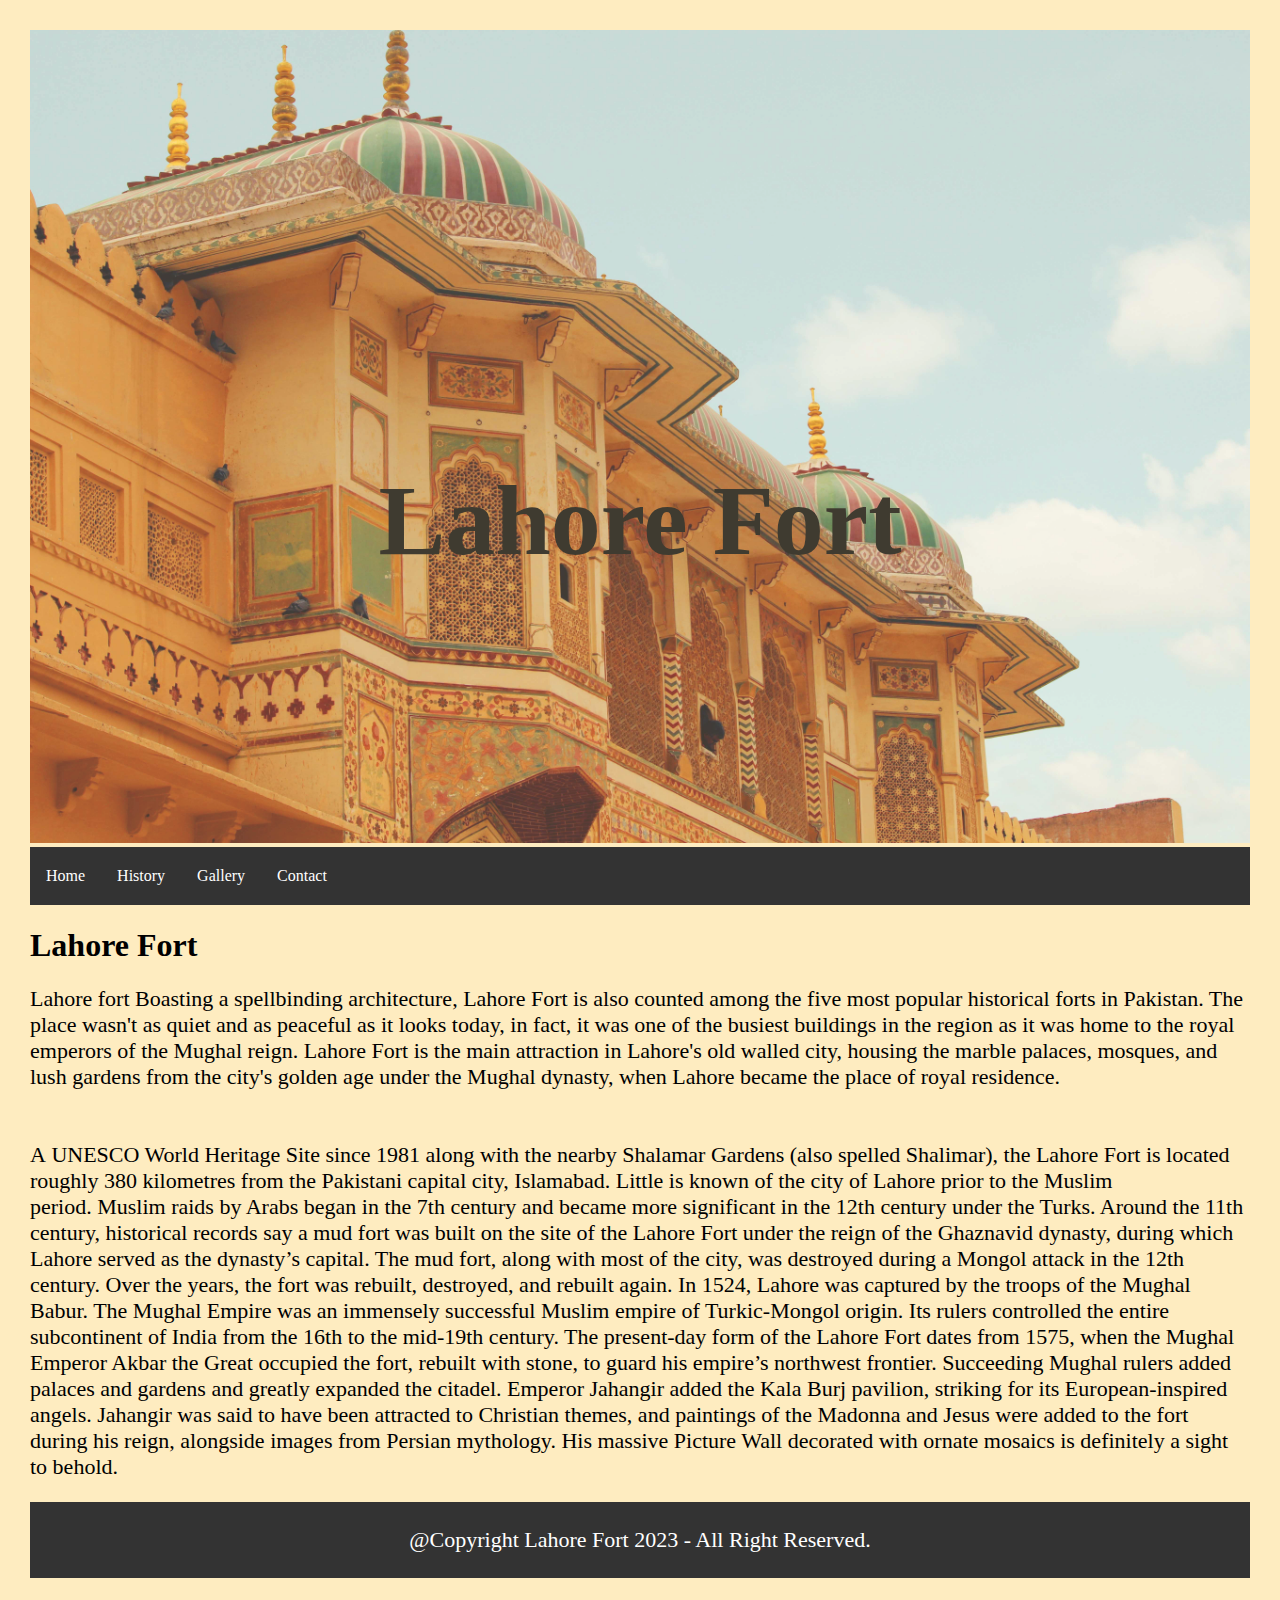
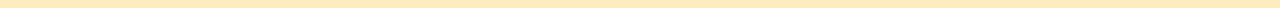
<file: index.html>
<!DOCTYPE html>
<html lang="en">
<head>
    <meta charset="UTF-8">
    <meta http-equiv="X-UA-Compatible" content="IE=edge">
    <meta name="viewport" content="width=device-width, initial-scale=1.0">
    <link rel="stylesheet" href="css/style.css">
    <title>Lahore Fort</title>
</head>
<body>
    <!-- hero Image -->
    <header>
    <div class="container">
        <img src="images/image5.jpg" alt="Fort">
        <div class="centered"><h1>Lahore Fort</h1></div>
    </div>
</header>
            <!-- Navigation Bar  -->
            <nav>
                <ul>
                    <li><a href="index.html">Home</a></li>
                    <li><a href="history.html">History</a></li>
                    <li><a href="gallery.html">Gallery</a></li>
                    <li><a href="contact.html">Contact</a></li>
                    </ul>
            </nav>
            <!-- Introduction -->
            <div>
                <h1>Lahore Fort</h1>
               <p>Lahore fort
                Boasting a spellbinding architecture, Lahore Fort is also counted among the five most popular historical forts in Pakistan. The place wasn't as quiet and as peaceful as it looks today, in fact, it was one of the busiest buildings in the region as it was home to the royal emperors of the Mughal reign.
                
                Lahore Fort is the main attraction in Lahore's old walled city, housing the marble palaces, mosques, and lush gardens from the city's golden age under the Mughal dynasty, when Lahore became the place of royal residence.
                
                
                <br><br><br>A UNESCO World Heritage Site since 1981 along with the nearby Shalamar Gardens (also spelled Shalimar), the Lahore Fort is located roughly 380 kilometres from the Pakistani capital city, Islamabad. Little is known of the city of Lahore prior to the Muslim period. Muslim raids by Arabs began in the 7th century and became more significant in the 12th century under the Turks. Around the 11th century, historical records say a mud fort was built on the site of the Lahore Fort under the reign of the Ghaznavid dynasty, during which Lahore served as the dynasty’s capital. The mud fort, along with most of the city, was destroyed during a Mongol attack in the 12th century.
                Over the years, the fort was rebuilt, destroyed, and rebuilt again. In 1524, Lahore was captured by the troops of the Mughal Babur. The Mughal Empire was an immensely successful Muslim empire of Turkic-Mongol origin. Its rulers controlled the entire subcontinent of India from the 16th to the mid-19th century. The present-day form of the Lahore Fort dates from 1575, when the Mughal Emperor Akbar the Great occupied the fort, rebuilt with stone, to guard his empire’s northwest frontier.
                Succeeding Mughal rulers added palaces and gardens and greatly expanded the citadel. Emperor Jahangir added the Kala Burj pavilion, striking for its European-inspired angels. Jahangir was said to have been attracted to Christian themes, and paintings of the Madonna and Jesus were added to the fort during his reign, alongside images from Persian mythology. His massive Picture Wall decorated with ornate mosaics is definitely a sight to behold.
                </p>
            </div>
            <!-- footer of the page -->
            <footer><p>@Copyright Lahore Fort 2023 - All Right Reserved.</p></footer>   
        
    
</body>
</html>
</file>
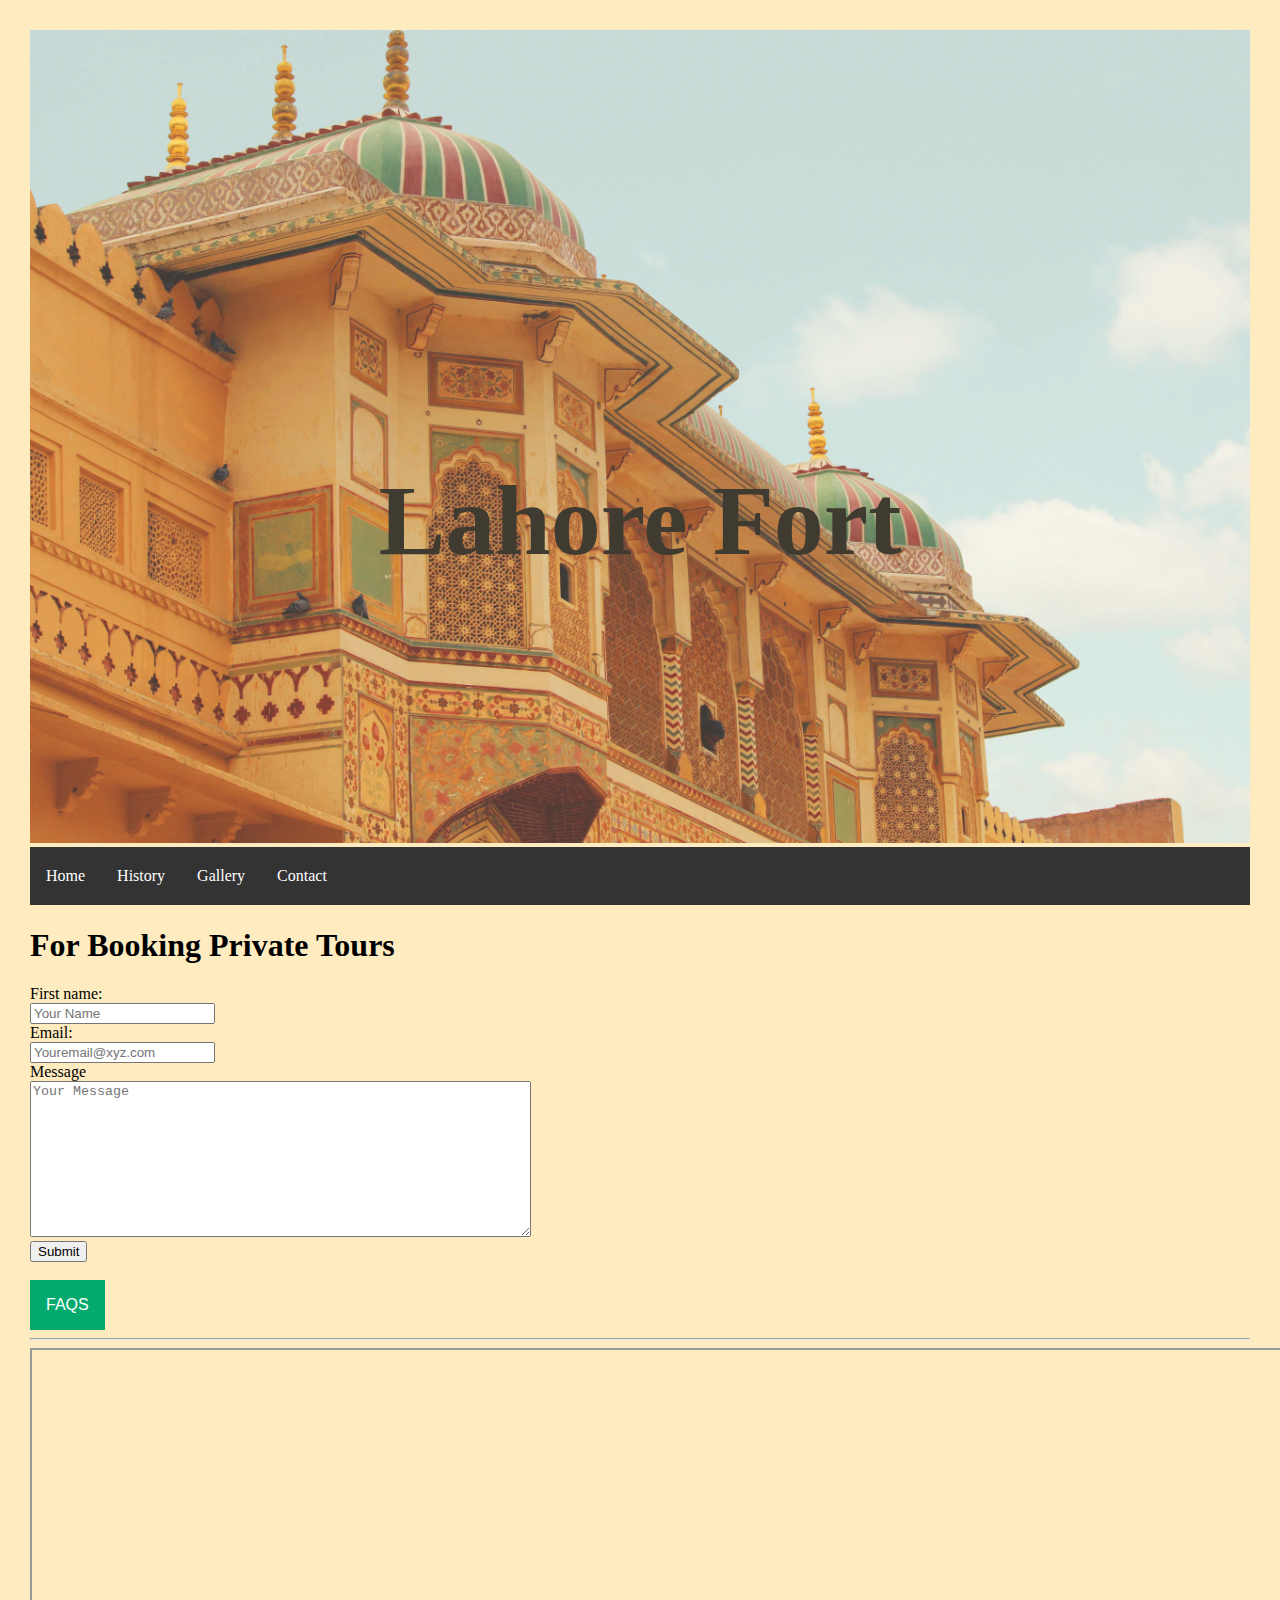
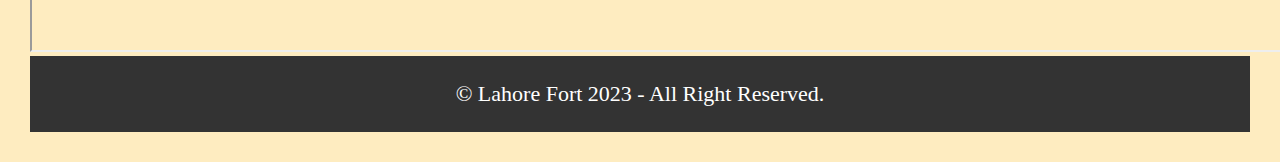
<file: contact.html>
<!DOCTYPE html>
<html lang="en">
<head>
    <meta charset="UTF-8">
    <meta http-equiv="X-UA-Compatible" content="IE=edge">
    <meta name="viewport" content="width=device-width, initial-scale=1.0">
    <link rel="stylesheet" href="css/style.css">
    <title>Lahore Fort</title>
</head>
<body>
    <!-- Hero image -->
    <header>
        <div class="container">
            <img src="images/image5.jpg" alt="Fort">
            <div class="centered"><h1>Lahore Fort</h1></div>
        </div>
    </header>

    <!-- Navigation section -->
    <nav>
        <ul>
            <li><a href="index.html">Home</a></li>
            <li><a href="history.html">History</a></li>
            <li><a href="gallery.html">Gallery</a></li>
            <li><a href="contact.html">Contact</a></li>
        </ul>
    </nav>

    <!-- Booking section -->
    <h1>For Booking Private Tours </h1>
    <form method="post" action="https://formdump.codeinstitute.net/">
        <label for="name">First name:</label><br>
        <input type="text" placeholder="Your Name" id="name" name="name" required><br>
        <label for="email">Email:</label><br>
        <input type="email" placeholder="Youremail@xyz.com" id="email" name="email" required><br>
        <label for="message">Message</label><br>
        <textarea placeholder="Your Message" type="text" id="message" name="message" rows="10" cols="60" required></textarea><br>
        <input type="submit" value="Submit"><br>
    </form>
    <br>

    <!-- FAQ section -->
    <div class="faqs">
        <button class="faqsbtn">FAQS</button>
        <div class="faqsinfo">
            <h2>What time the tours starts?</h2>
            <p>Tours starts at 9AM everyday.</p>
            <h2>How much tour costs?</h2>
            <p>Tours cost 1000 rupees(10Euro) per perosn.</p>
            <h2>Where is the location to meet up?</h2>
            <p>Meeting place is Ticket Office.</p>           
            <h2>Is their any discounts for groups?</h2>
            <p>Yes their is 25% discount for groups over 5 people.</p>
        </div>
    </div>

    <!-- Map section -->
    <hr>
    <div class="mapouter">
        <div class="gmap_canvas">
            <iframe width="1370" height="300" id="gmap_canvas" src="https://maps.google.com/maps?q=lahore%20fort&t=&z=13&ie=UTF8&iwloc=&output=embed" ></iframe>
        </div>
    </div>

    <!-- Footer section -->
    <footer>
        <p>&copy; Lahore Fort 2023 - All Right Reserved.</p>
    </footer>   
</body>
</html>
</file>
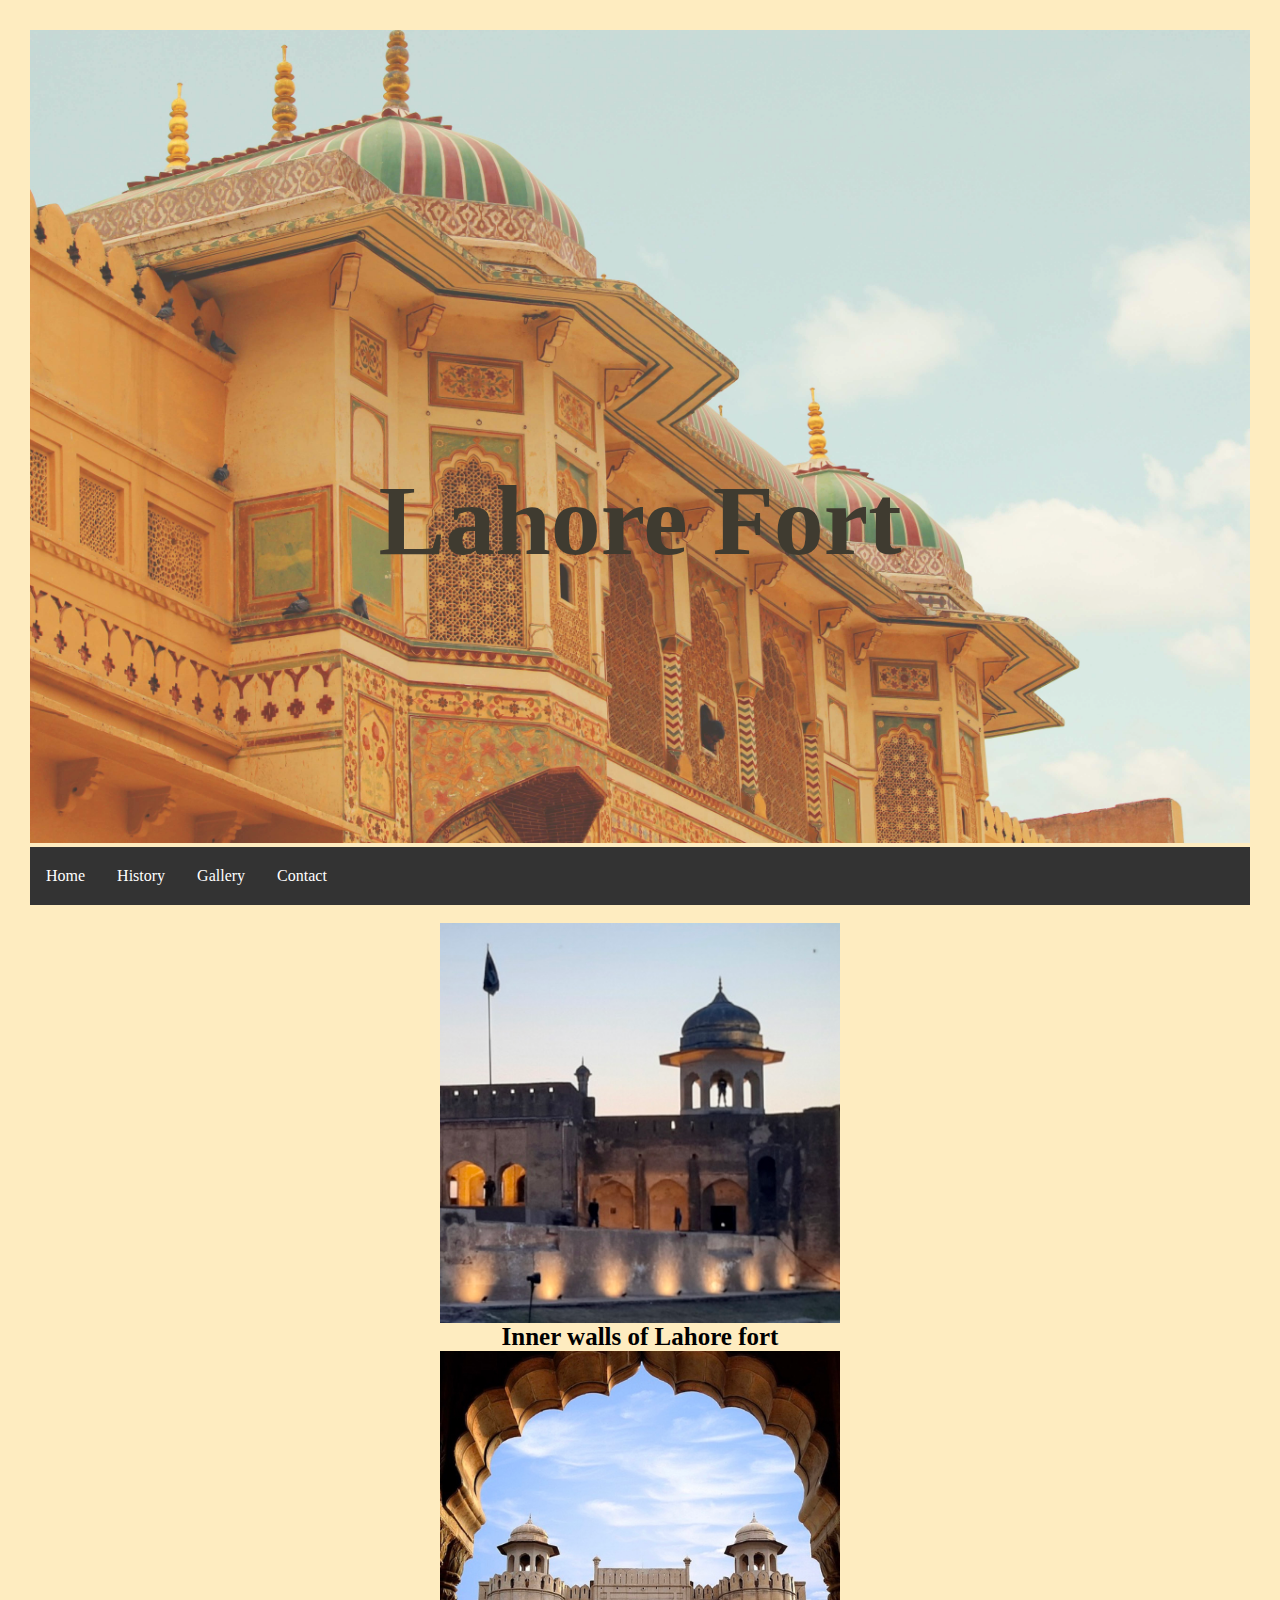
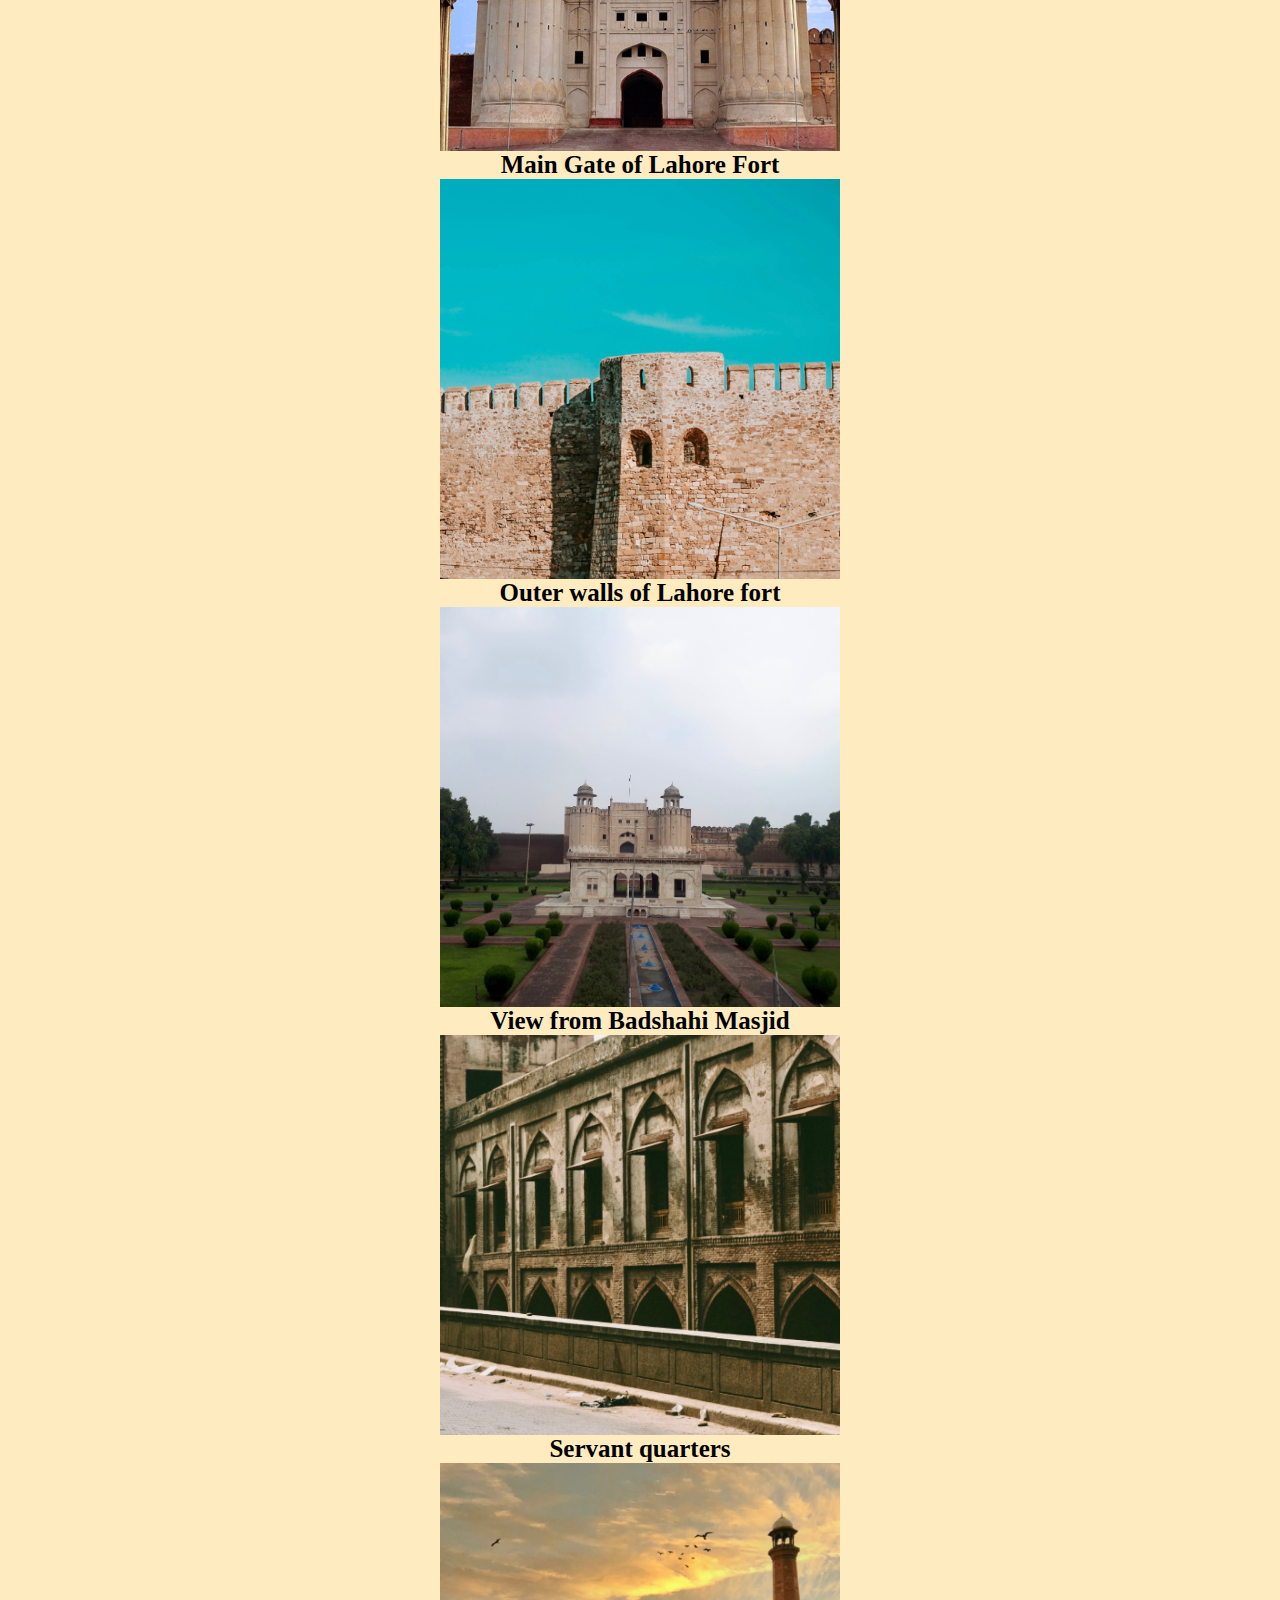
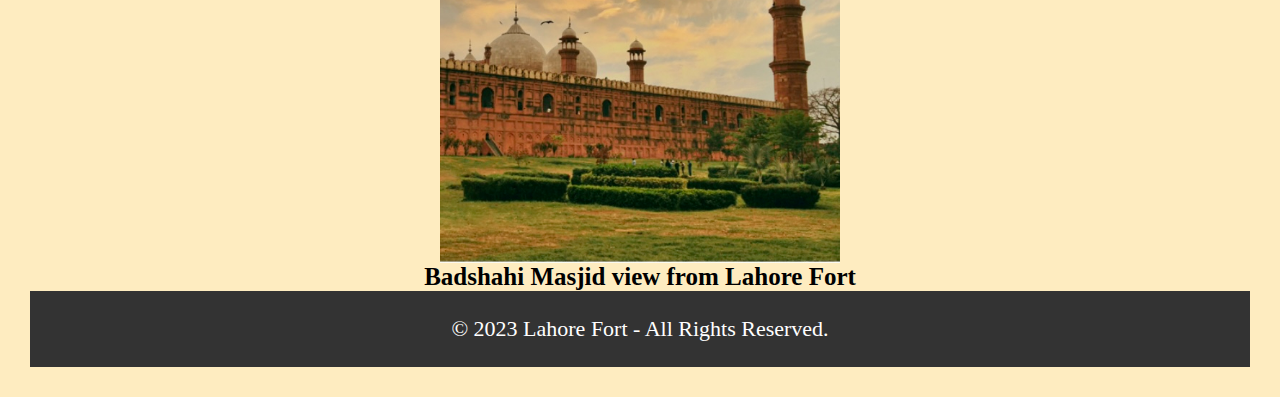
<file: gallery.html>
<!DOCTYPE html>
<html lang="en">
<head>
    <meta charset="UTF-8">
    <meta http-equiv="X-UA-Compatible" content="IE=edge">
    <meta name="viewport" content="width=device-width, initial-scale=1.0">
    <!-- Link to external stylesheet -->
    <link rel="stylesheet" href="css/style.css">
    <title>Lahore Fort</title>
</head>

<body>
    <!-- Hero Image -->
    <header>
        <div class="container">
            <img src="images/image5.jpg" alt="Fort">
            <div class="centered"><h1>Lahore Fort</h1></div>
        </div>
    </header>
    <!-- Navigation menu -->
    <nav>
        <ul>
            <li><a href="index.html">Home</a></li>
            <li><a href="history.html">History</a></li>
            <li><a href="gallery.html">Gallery</a></li>
            <li><a href="contact.html">Contact</a></li>
        </ul>
    </nav>
    <br>
    <!-- Image gallery section -->
    <div class="gallery">
        <a target="_blank" href="images/image1.jpeg">
            <img src="images/image1.jpeg" alt="Inner walls of Lahore fort" width="600" height="400">
        </a>
        <div class="desc">Inner walls of Lahore fort</div>
    </div>
          
    <div class="gallery">
        <a target="_blank" href="images/image2.jpeg" >
            <img src="images/image2.jpeg" alt="Main Gate of Lahore Fort" width="600" height="400">
        </a>
        <div class="desc">Main Gate of Lahore Fort</div>
    </div>
          
    <div class="gallery">
        <a target="_blank" href="images/image3.jpeg">
            <img src="images/image3.jpeg" alt="Outer walls of Lahore fort" width="600" height="400">
        </a>
        <div class="desc">Outer walls of Lahore fort</div>
    </div>
          
    <div class="gallery">
        <a target="_blank" href="images/image4.jpeg">
            <img src="images/image4.jpeg" alt="View from Badshahi Masjid" width="600" height="400">
        </a>
        <div class="desc">View from Badshahi Masjid</div>
    </div>
          
    <div class="gallery">
        <a target="_blank" href="images/image6.jpeg">
            <img src="images/image6.jpeg" alt="Servant quarters" width="600" height="400">
        </a>
        <div class="desc">Servant quarters</div>
    </div>
          
    <div class="gallery">
        <a target="_blank" href="images/image7.jpeg">
            <img src="images/image7.jpeg" alt="Badshahi Masjid view from Lahore Fort" width="600" height="400">
        </a>
        <div class="desc">Badshahi Masjid view from Lahore Fort</div>
    </div>
    <!-- Footer section -->
    <div class="footer">
        <footer><p>&copy; 2023 Lahore Fort - All Rights Reserved.</p></footer>   
    </div>
</body>
</html>
</file>
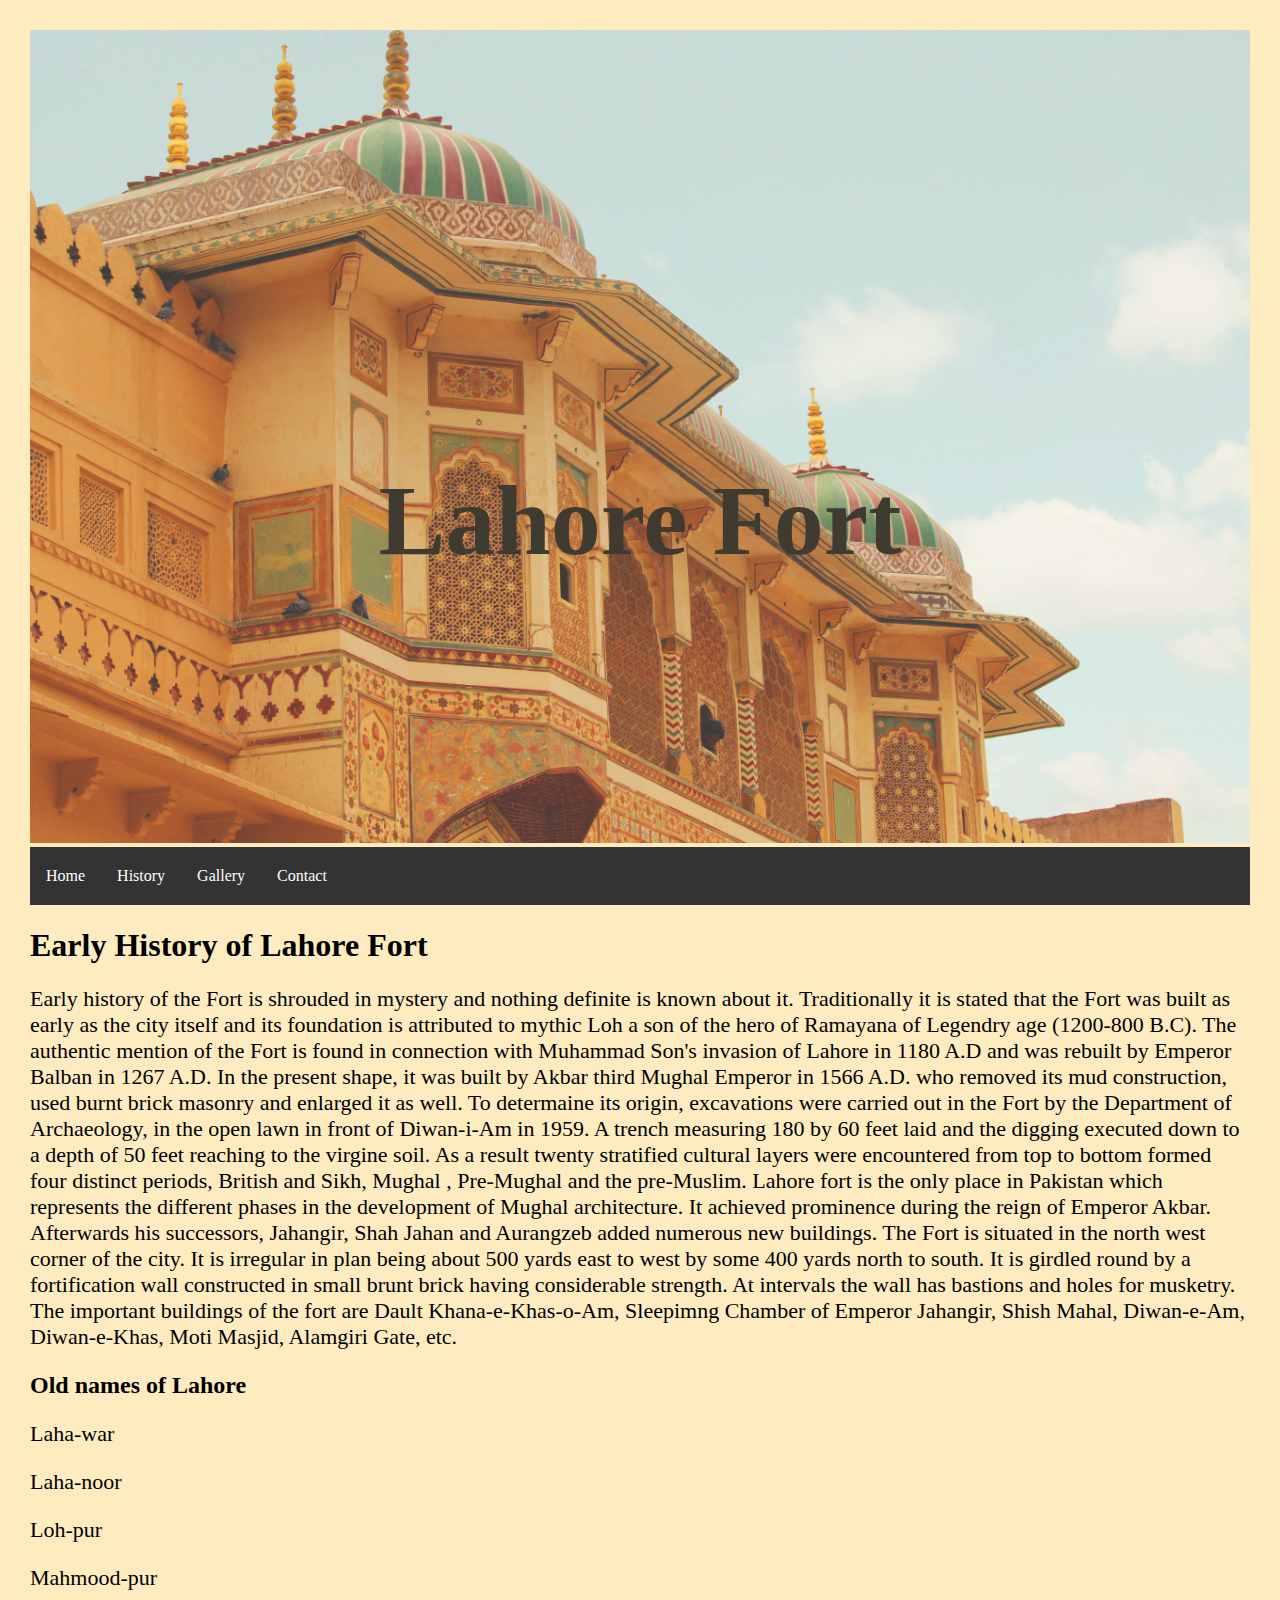
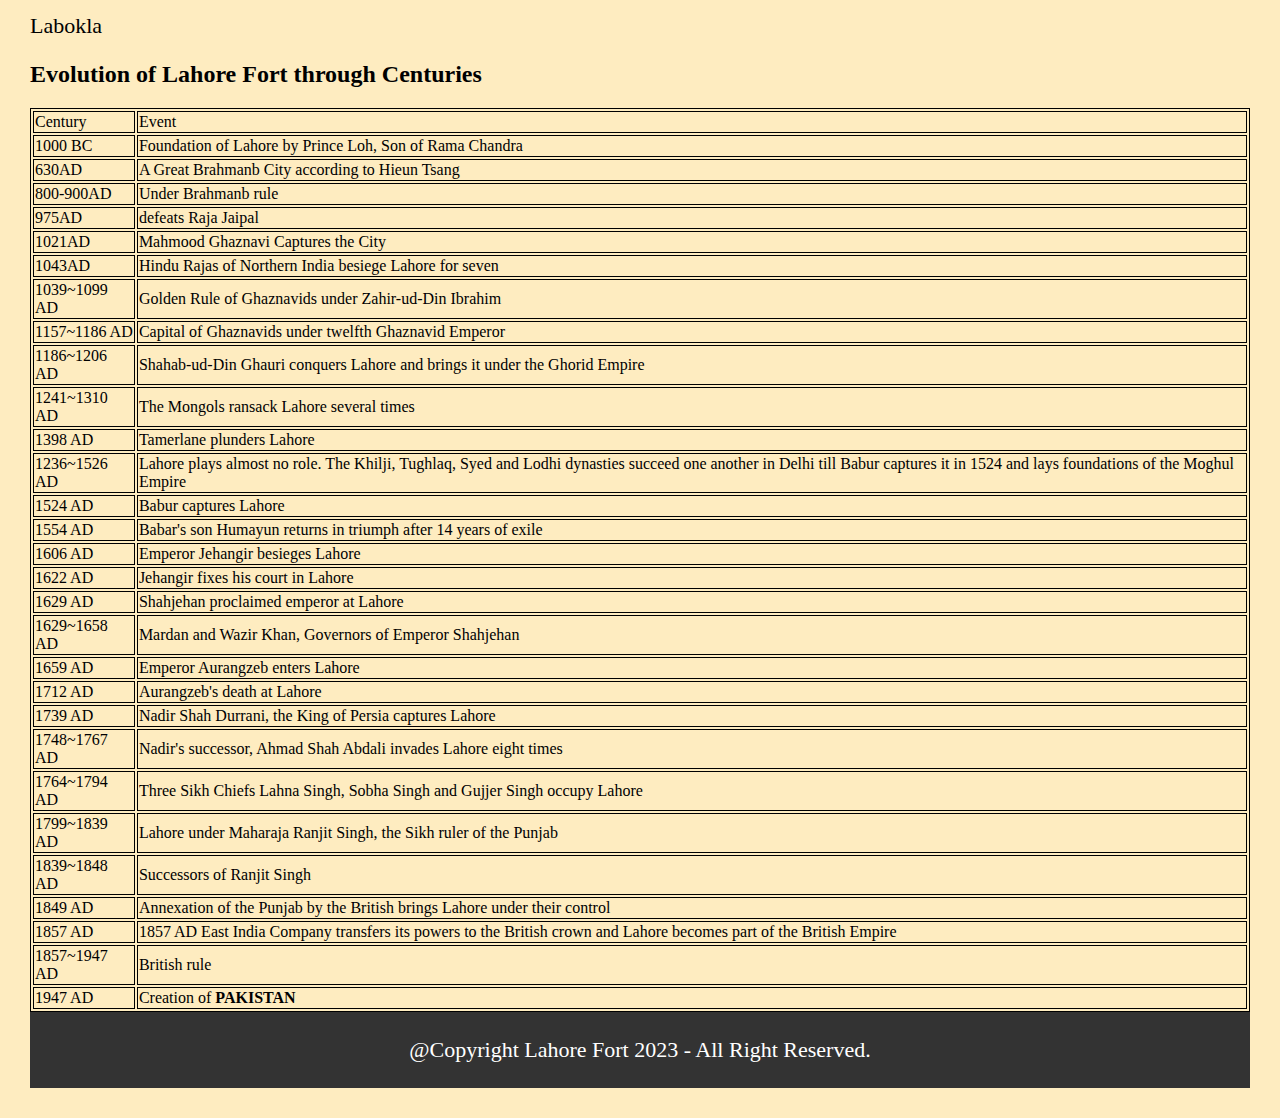
<file: history.html>
<!DOCTYPE html>
<html lang="en">
<head>
    <meta charset="UTF-8">
    <meta http-equiv="X-UA-Compatible" content="IE=edge">
    <meta name="viewport" content="width=device-width, initial-scale=1.0">
    <link rel="stylesheet" href="css/style.css">
    <title>Lahore Fort</title>
</head>
<body>
  <!-- hero image -->
    <header>
    <div class="container">
        <img src="images/image5.jpg" alt="Fort">
        <div class="centered"><h1>Lahore Fort</h1></div>
    </div>
</header>
<!-- navigation bar -->
            <nav>
                <ul>
                    <li><a href="index.html">Home</a></li>
                    <li><a href="history.html">History</a></li>
                    <li><a href="gallery.html">Gallery</a></li>
                    <li><a href="contact.html">Contact</a></li>
                    </ul>
            </nav>
            <div>
                <h1>Early History of Lahore Fort</h1>
                <p>Early history of the Fort is shrouded in mystery and nothing definite is known about it. Traditionally it is stated that the Fort was built as early as the city itself and its foundation is attributed to mythic Loh a son of the hero of Ramayana of Legendry age (1200-800 B.C).

                    The authentic mention of the Fort is found in connection with Muhammad Son's invasion of Lahore in 1180 A.D and was rebuilt by Emperor Balban in 1267 A.D. In the present shape, it was built by Akbar third Mughal Emperor in 1566 A.D. who removed its mud construction, used burnt brick masonry and enlarged it as well.
                    
                    To determaine its origin, excavations were carried out in the Fort by the Department of Archaeology, in the open lawn in front of Diwan-i-Am in 1959. A trench measuring 180 by 60 feet  laid and the digging executed down to a depth of 50 feet reaching to the virgine soil.  As a result twenty stratified cultural layers were encountered from top to bottom formed four distinct periods, British and Sikh, Mughal , Pre-Mughal and the pre-Muslim.
                    
                    Lahore fort is the only place in Pakistan which represents the different phases in the development of Mughal architecture. It achieved prominence during the reign of Emperor Akbar. Afterwards his successors, Jahangir, Shah Jahan and Aurangzeb added numerous new buildings.
                    
                    The Fort is situated in the north west corner of the city. It is irregular in plan being about 500 yards east to west by some 400 yards north to south. It is girdled round by a fortification wall constructed in small brunt brick having considerable strength. At intervals the wall has bastions and holes for musketry.
                    
                    The important buildings of the fort are Dault Khana-e-Khas-o-Am, Sleepimng Chamber of Emperor Jahangir, Shish Mahal, Diwan-e-Am, Diwan-e-Khas, Moti Masjid, Alamgiri Gate, etc.</p>
                <div>
                    <h2>Old names of Lahore</h2>
                    <p>Laha-war</p>
                    <p>Laha-noor</p>
                    <p>Loh-pur</p>
                    <p>Mahmood-pur</p>
                    <p>Labokla</p>
                
              </div>
              <!-- table for historic events -->
                <h2>Evolution of Lahore Fort through Centuries</h2> 
                <table>
                    <tr>
                      <td>Century</td>
                      <td>Event</td>
                    </tr>
                    <tr>
                        <td>1000 BC</td>
                        <td>Foundation of Lahore by Prince Loh, Son of Rama Chandra</td>
                      </tr>
                      <tr>
                        <td>630AD</td>
                        <td>A Great Brahmanb City according to Hieun Tsang</td>
                      </tr>
                      <tr>
                        <td>800-900AD</td>
                        <td>Under Brahmanb rule</td>
                      </tr>
                      	<tr>
                            <td>975AD</td>
                            <td>defeats Raja Jaipal</td>
                        </tr>
                        <tr>
                            <td>1021AD</td>
                            <td>Mahmood Ghaznavi Captures the City</td>
                        </tr>
                        <tr>
                          <td>1043AD</td>
                          <td>Hindu Rajas of Northern India besiege Lahore for seven</td>
                        </tr>
                        <tr>
                          <td>1039~1099 AD</td>
                          <td>Golden Rule of Ghaznavids under Zahir-ud-Din Ibrahim</td>
                        </tr>
                        <tr>
                          <td>1157~1186 AD</td>
                          <td>Capital of Ghaznavids under twelfth Ghaznavid Emperor</td>
                        </tr>
                        <tr>
                          <td>1186~1206 AD</td>
                          <td>	Shahab-ud-Din Ghauri conquers Lahore and brings it under the Ghorid Empire</td>
                        </tr>
                        <tr>
                          <td>1241~1310 AD</td>
                          <td>The Mongols ransack Lahore several times</td>
                        </tr>
                        <tr>
                          <td>1398 AD</td>
                          <td>Tamerlane plunders Lahore</td>
                        </tr>
                        <tr>
                          <td>1236~1526 AD</td>
                          <td>Lahore plays almost no role. The Khilji, Tughlaq, Syed and Lodhi dynasties succeed one another in Delhi till Babur captures it in 1524 and lays foundations of the Moghul Empire</td>
                        </tr>
                        <tr>
                          <td>1524 AD</td>
                          <td>Babur captures Lahore</td>
                        </tr>
                        <tr>
                          <td>1554 AD</td>
                          <td>Babar's son Humayun returns in triumph after 14 years of exile</td>
                        </tr>
                        <tr>
                          <td>1606 AD</td>
                          <td>Emperor Jehangir besieges Lahore</td>
                        </tr>
                        <tr>
                          <td>1622 AD</td>
                          <td>Jehangir fixes his court in Lahore</td>
                        </tr>
                        <tr>
                          <td>1629 AD</td>
                          <td>Shahjehan proclaimed emperor at Lahore</td>
                        </tr>
                        <tr>
                          <td>1629~1658 AD</td>
                          <td>Mardan and Wazir Khan, Governors of Emperor Shahjehan</td>
                        </tr>
                        <tr>
                          <td>1659 AD</td>
                          <td>Emperor Aurangzeb enters Lahore</td>
                        </tr>
                        <tr>
                          <td>1712 AD</td>
                          <td>Aurangzeb's death at Lahore</td>
                        </tr>
                        <tr>
                          <td>1739 AD</td>
                          <td>Nadir Shah Durrani, the King of Persia captures Lahore</td>
                        </tr>
                        <tr>
                          <td>1748~1767 AD</td>
                          <td>Nadir's successor, Ahmad Shah Abdali invades Lahore eight times</td>
                        </tr>
                        <tr>
                          <td>1764~1794 AD</td>
                          <td>	Three Sikh Chiefs Lahna Singh, Sobha Singh and Gujjer Singh occupy Lahore</td>
                        </tr>
                        <tr>
                          <td>1799~1839 AD</td>
                          <td>	Lahore under Maharaja Ranjit Singh, the Sikh ruler of the Punjab</td>
                        </tr>
                        <tr>
                          <td>1839~1848 AD</td>
                          <td>Successors of Ranjit Singh</td>
                        </tr>
                        <tr>
                          <td>1849 AD</td>
                          <td>Annexation of the Punjab by the British brings Lahore under their control</td>
                        </tr>
                        <tr>
                          <td>1857 AD</td>
                          <td>1857 AD	East India Company transfers its powers to the British crown and Lahore becomes part of the British Empire</td>
                        </tr>
                        <tr>
                          <td>1857~1947 AD</td>
                          <td>	British rule</td>
                        </tr>
                        <tr>
                          <td>1947 AD</td>
                          <td>Creation of <b>PAKISTAN</b></td>
                        </tr>
                  </table>           
                </div>

                    <!-- footer section -->
                    <footer>
                        <P>@Copyright Lahore Fort 2023 - All Right Reserved.</P>
                        </footer>   
              
            
</body>
</html>
</file>
<file: css/style.css>
body{
  background-color: rgba(254, 229, 170, 0.737);
  margin: 30px;
}
header{
  max-height:825px;
  overflow:hidden;
}
h1{
  font-family:luminari; 
  color:rgb(0, 0, 0);

}
p{
  font-family:serif;
  font-size: 22px;
}

footer {
  text-align: center;
  padding: 3px;
  background-color: #333;
  color: white;
}
img{
    max-width: 100%;
}
.container {
    position: relative;
    text-align: center;
    opacity: 75%;
}
.centered {
    position: absolute;
    top: 60%;
    left: 50%;
    transform: translate(-50%, -50%);
    color:#333;
    font-size: 50px;
  }
 
ul {
  text-align: center;
    list-style-type: none;
    margin: 0;
    padding: 0;
    overflow: hidden;
    background-color: #333;
  }
  li {
    float:left;
    
  }
  li a {
    display: block;
    color: white;
    text-align: center;
    padding: 20px 16px;
    text-decoration: none;
  }
  li a:hover {
    background-color: #111;
  }
  table, th, td {
    border:1px solid black;
  }
  .faqsbtn {
    background-color: #04AA6D;
    color: white;
    padding: 16px;
    font-size: 16px;
    border:10px;
  }
  
  .faqsinfo{
    position: relative;
  }
  
  .faqsinfo{
    display: none;
    position: relative;
    background-color:rgba(243, 201, 103, 0.955);
  }
  
  .faqs a {
    color: black;
    padding: 12px 16px;
    text-decoration: none;
    display: block;
  }
  
  .faqs a:hover {background-color: #ddd;}
  
  .faqs:hover .faqsinfo {display: block;}
  
  .faqs:hover .faqsbtn {background-color: #3e8e41;}

  div .desc{
    font-weight: bold;
    font-size: 25px;
    text-align:center;
  }
.gallery img{
    object-fit: contain;
    display: block; 
    margin-left: auto;
    margin-right: auto;
  
  }
  @media (max-width: 650px){
    .centered {
      font-size: 25px;
}
  p.answer{
    display:none;
  }
  hover.p.answer{
    display:block;
  }
</file>
